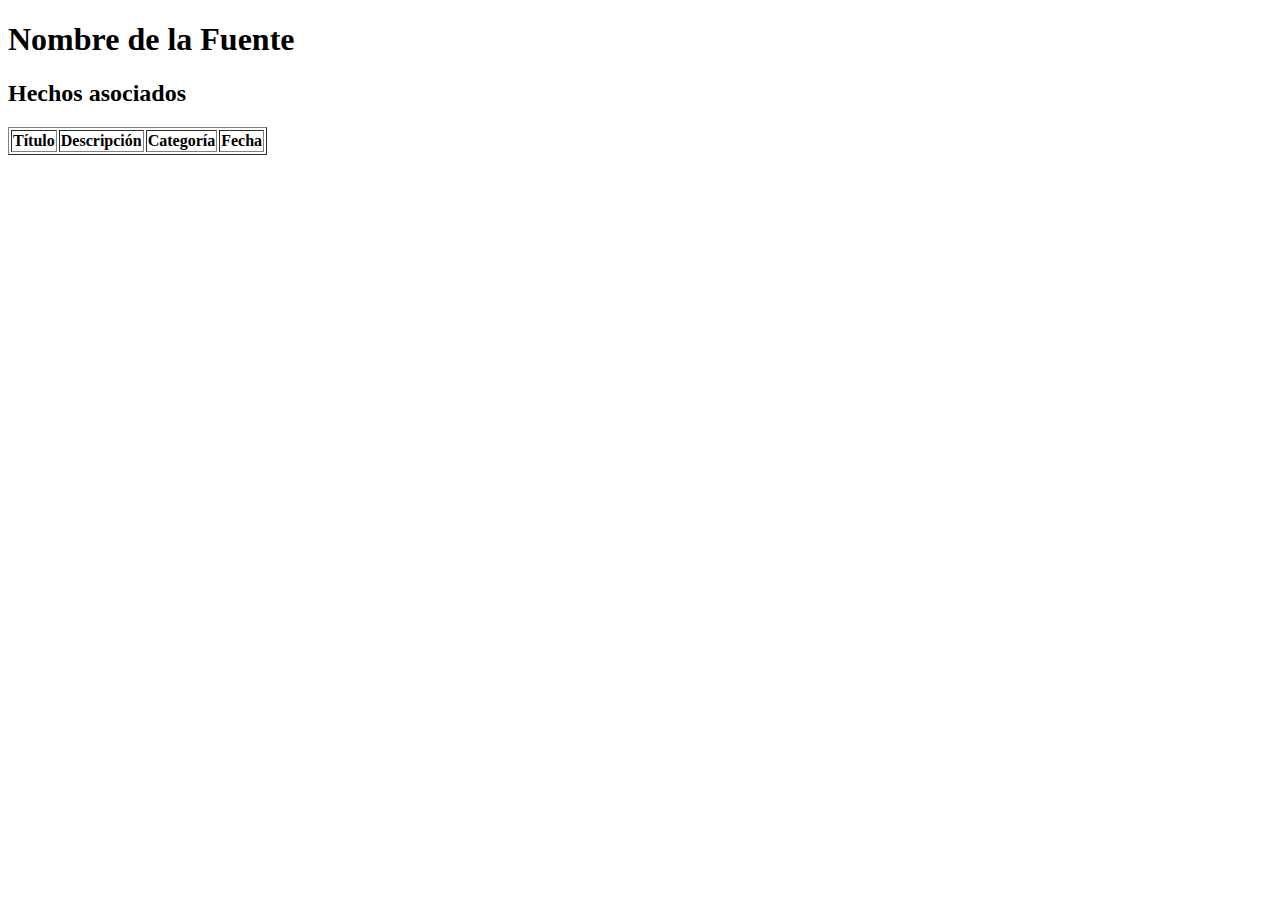
<file: Metamapa/src/main/resources/templates/agregador.html>
<!DOCTYPE html>
<html xmlns:th="http://www.thymeleaf.org">
<head>
    <meta charset="UTF-8" />
    <title>Fuente Dinamica</title>
</head>
<body>
<section>
    <h1 th:text="${agregador.id}">Nombre de la Fuente</h1>
</section>

<section>
    <h2>Hechos asociados</h2>
    <table border="1">
        <thead>
        <tr>
            <th>Título</th>
            <th>Descripción</th>
            <th>Categoría</th>
            <th>Fecha</th>
        </tr>
        </thead>
        <tbody>

        </tbody>
    </table>
</section>
</body>
</html>
</file>
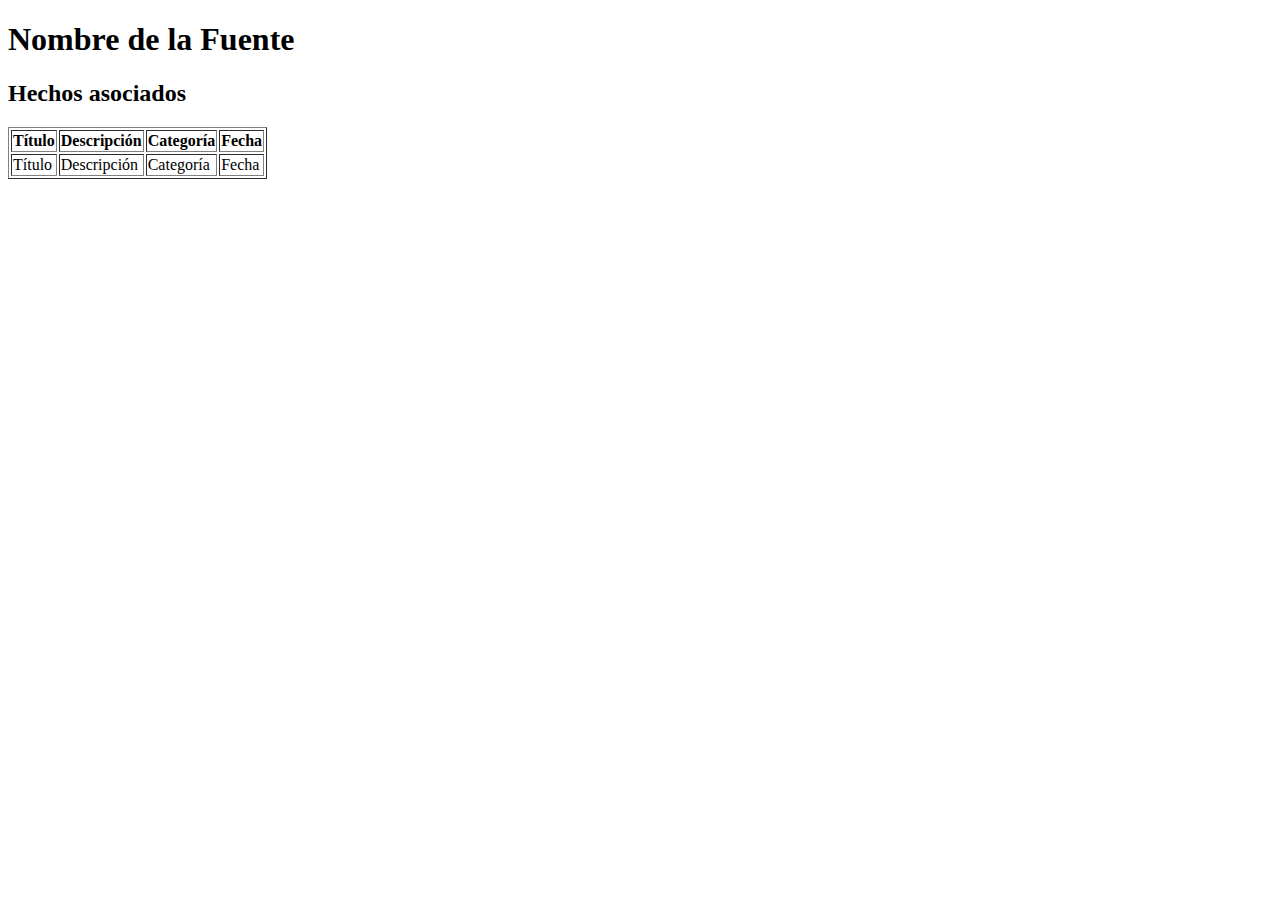
<file: Metamapa/src/main/resources/templates/fuenteDeDatos.html>
<!DOCTYPE html>
<html xmlns:th="http://www.thymeleaf.org">
<head>
  <meta charset="UTF-8" />
  <title>Fuente Dinamica</title>
</head>
<body>
<section>
  <h1 th:text="${fuente.nombre}">Nombre de la Fuente</h1>
</section>

<section>
  <h2>Hechos asociados</h2>
  <table border="1">
    <thead>
    <tr>
      <th>Título</th>
      <th>Descripción</th>
      <th>Categoría</th>
      <th>Fecha</th>
    </tr>
    </thead>
    <tbody>
    <tr th:each="hecho : ${fuente.hechos}">
      <td th:text="${hecho.titulo}">Título</td>
      <td th:text="${hecho.descripcion}">Descripción</td>
      <td th:text="${hecho.categoria}">Categoría</td>
      <td th:text="${hecho.fechaHecho}">Fecha</td>
    </tr>
    </tbody>
  </table>
</section>
</body>
</html>
</file>
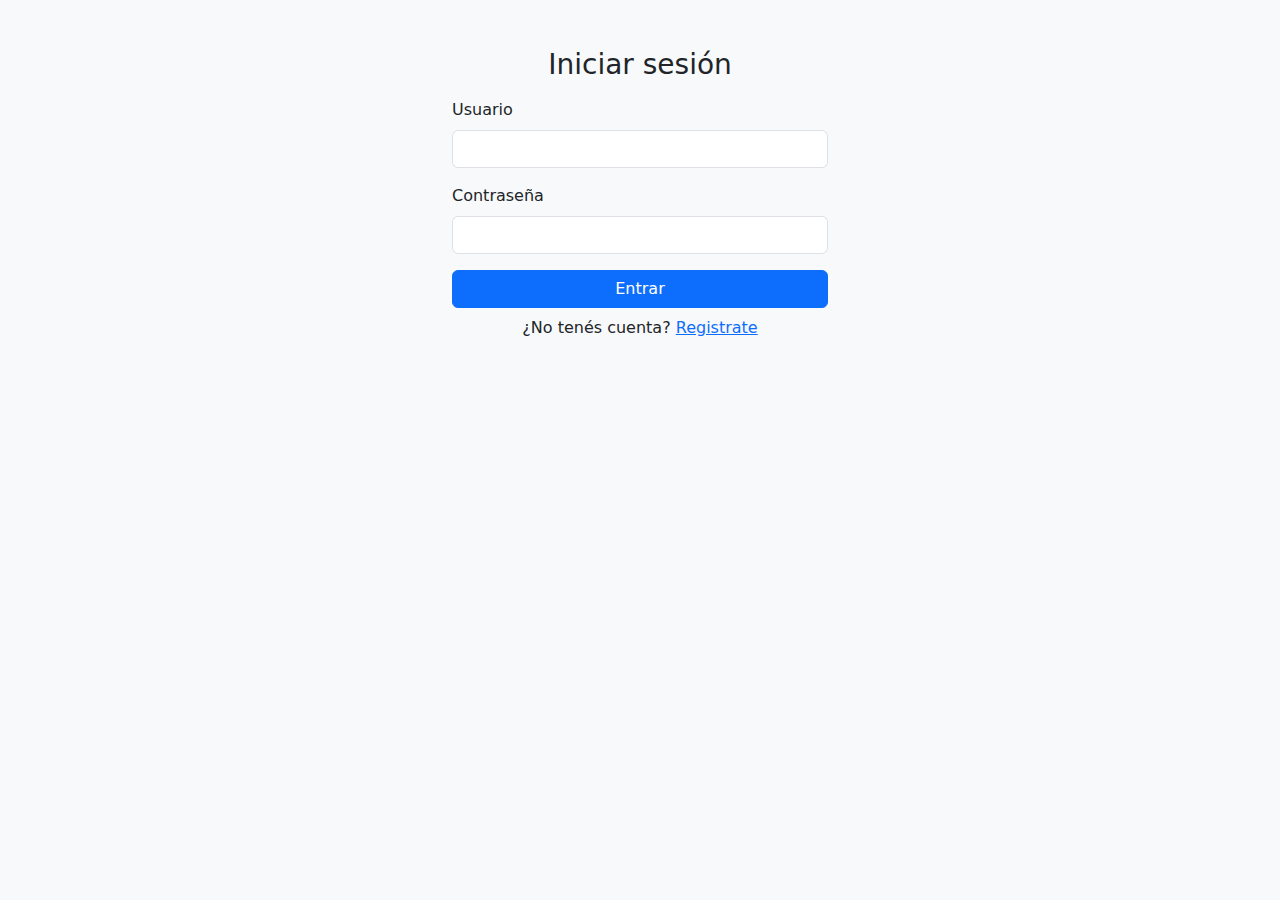
<file: Metamapa/metamapa-service/src/main/resources/static/login.html>
<!DOCTYPE html>
<html lang="es">
<head>
    <meta charset="UTF-8">
    <title>Login - MetaMapa</title>
    <link href="https://cdn.jsdelivr.net/npm/bootstrap@5.3.2/dist/css/bootstrap.min.css" rel="stylesheet">
</head>
<body class="bg-light">
<div class="container mt-5" style="max-width: 400px;">
    <h3 class="mb-3 text-center">Iniciar sesión</h3>
    <form id="formLogin">
        <div class="mb-3">
            <label for="usuario" class="form-label">Usuario</label>
            <input type="text" class="form-control" id="usuario" required>
        </div>
        <div class="mb-3">
            <label for="password" class="form-label">Contraseña</label>
            <input type="password" class="form-control" id="password" required>
        </div>
        <button type="submit" class="btn btn-primary w-100">Entrar</button>
    </form>
    <p class="mt-2 text-center">
        ¿No tenés cuenta? <a href="registro.html">Registrate</a>
    </p>
</div>

<script src="js/login.js"></script>

</body>
</html>
</file>
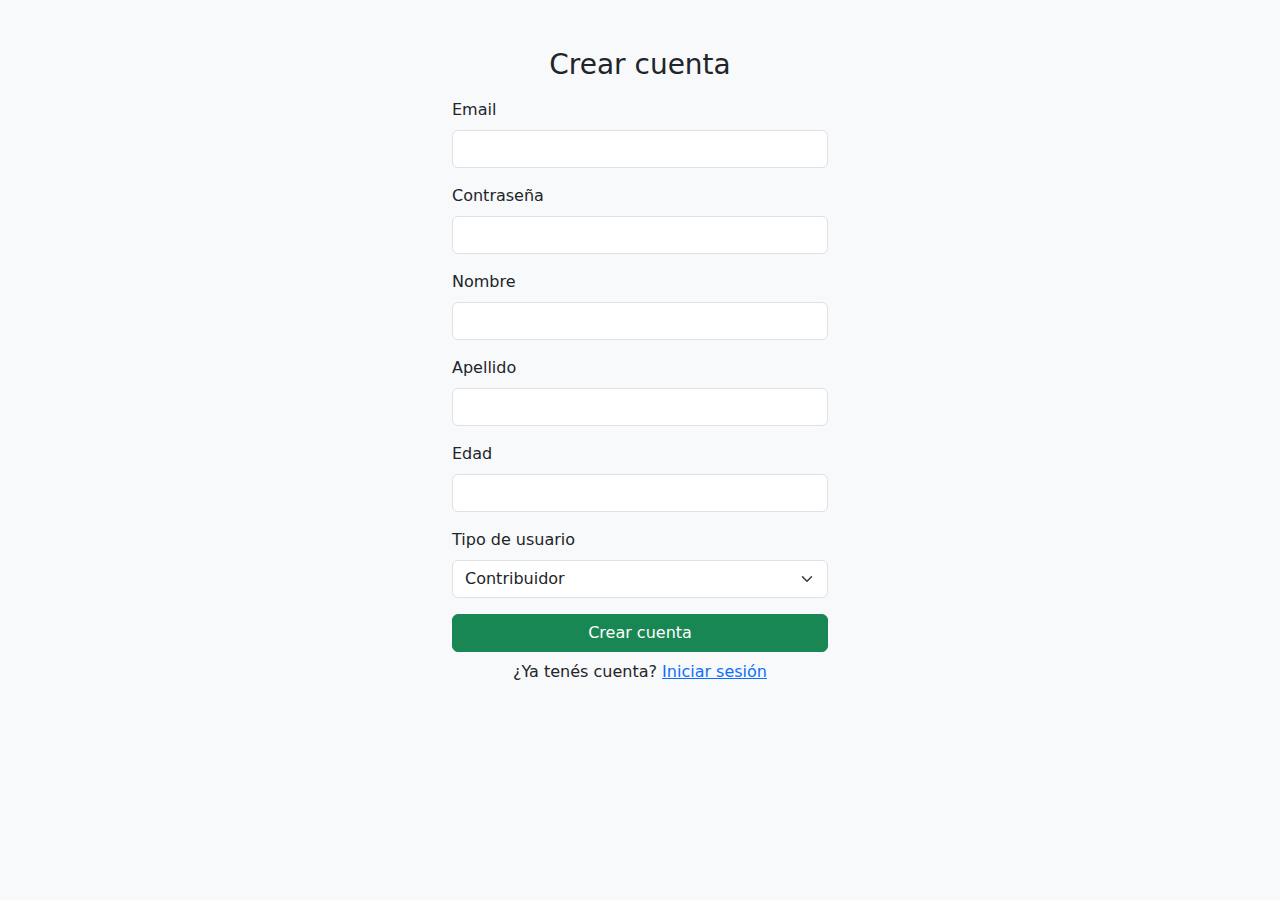
<file: Metamapa/metamapa-service/src/main/resources/static/registro.html>
<!DOCTYPE html>
<html lang="es">
<head>
    <meta charset="UTF-8">
    <title>Registro - MetaMapa</title>
    <link href="https://cdn.jsdelivr.net/npm/bootstrap@5.3.2/dist/css/bootstrap.min.css" rel="stylesheet">
</head>
<body class="bg-light">
<div class="container mt-5" style="max-width: 400px;">
    <h3 class="mb-3 text-center">Crear cuenta</h3>
    <form id="formRegistro">
        <div class="mb-3">
            <label for="nuevoEmail" class="form-label">Email</label>
            <input type="email" class="form-control" id="nuevoEmail" required>
        </div>
        <div class="mb-3">
            <label for="nuevoPassword" class="form-label">Contraseña</label>
            <input type="password" class="form-control" id="nuevoPassword" required>
        </div>
        <div class="mb-3">
            <label for="nuevoNombre" class="form-label">Nombre</label>
            <input type="text" class="form-control" id="nuevoNombre" required>
        </div>
        <div class="mb-3">
            <label for="nuevoApellido" class="form-label">Apellido</label>
            <input type="text" class="form-control" id="nuevoApellido" required>
        </div>
        <div class="mb-3">
            <label for="nuevoEdad" class="form-label">Edad</label>
            <input type="number" class="form-control" id="nuevoEdad" required>
        </div>
        <div class="mb-3">
            <label for="tipoUsuario" class="form-label">Tipo de usuario</label>
            <select id="tipoUsuario" class="form-select" required>
                <option value="Contribuidor">Contribuidor</option>
                <option value="Administrador">Administrador</option>
            </select>
        </div>
        <button type="submit" class="btn btn-success w-100">Crear cuenta</button>
    </form>
    <p class="mt-2 text-center">
        ¿Ya tenés cuenta? <a href="login.html">Iniciar sesión</a>
    </p>
</div>

<script src="js/register.js"></script>

</body>
</html>
</file>
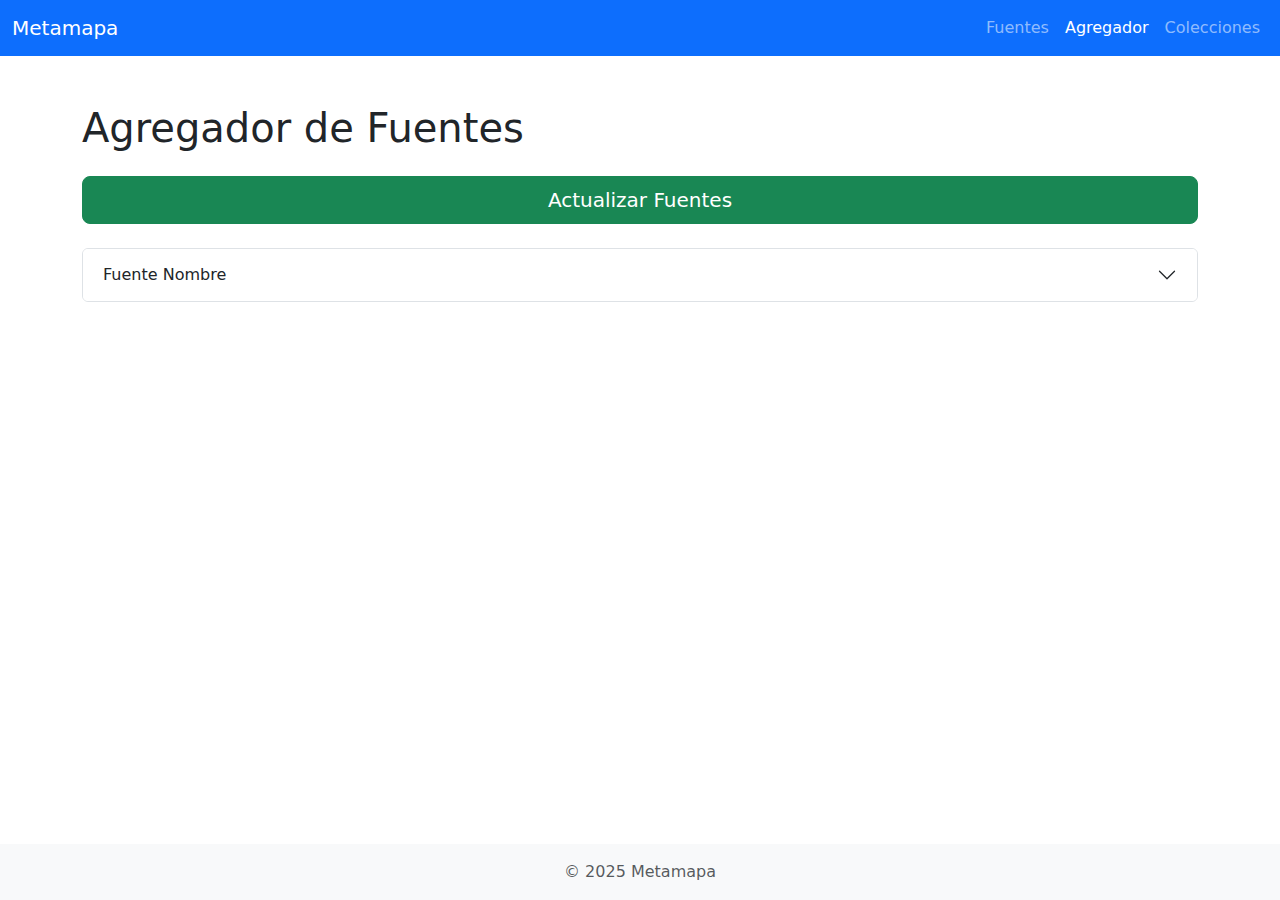
<file: Metamapa/metamapa-service/src/main/resources/templates/agregador.html>
<!DOCTYPE html>
<html xmlns:th="http://www.thymeleaf.org" lang="es">
<head>
    <meta charset="UTF-8" />
    <meta name="viewport" content="width=device-width, initial-scale=1" />
    <title>Metamapa - Agregador</title>
    <!-- Bootstrap CSS -->
    <link href="https://cdn.jsdelivr.net/npm/bootstrap@5.3.0/dist/css/bootstrap.min.css" rel="stylesheet"/>
</head>
<body class="d-flex flex-column min-vh-100">
<!-- Navbar -->
<nav class="navbar navbar-expand-lg navbar-dark bg-primary">
    <div class="container-fluid">
        <a class="navbar-brand" th:href="@{/metamapa}">Metamapa</a>
        <button class="navbar-toggler" type="button" data-bs-toggle="collapse" data-bs-target="#navbarNav"
                aria-controls="navbarNav" aria-expanded="false" aria-label="Toggle navigation">
            <span class="navbar-toggler-icon"></span>
        </button>
        <div class="collapse navbar-collapse" id="navbarNav">
            <ul class="navbar-nav ms-auto">
                <li class="nav-item">
                    <a class="nav-link" th:href="@{/metamapa/fuentesDeDatos/}">Fuentes</a>
                </li>
                <li class="nav-item">
                    <a class="nav-link active" aria-current="page" th:href="@{/metamapa/agregador/}">Agregador</a>
                </li>
                <li class="nav-item">
                    <a class="nav-link " th:href="@{/metamapa/colecciones/}">Colecciones</a>
                </li>
            </ul>
        </div>
    </div>
</nav>

<!-- Main content -->
<main class="container my-5 flex-grow-1">
    <h1 class="mb-4">Agregador de Fuentes</h1>
    <div class="d-grid mb-4">
        <button id="btnActualizar" class="btn btn-success btn-lg">Actualizar Fuentes</button>
    </div>

    <div class="accordion" id="accordionFuentes">
        <div class="accordion-item" th:each="fuente : ${agregador.fuentesDeDatos}">
            <h2 class="accordion-header" th:id="'heading-' + ${fuente.id}">
                <button class="accordion-button collapsed" type="button" data-bs-toggle="collapse"
                        th:data-bs-target="'#collapse-' + ${fuente.id}" aria-expanded="false"
                        th:aria-controls="'collapse-' + ${fuente.id}">
                    <span th:text="${fuente.nombre}">Fuente Nombre</span>
                </button>
            </h2>
            <div class="accordion-collapse collapse" th:id="'collapse-' + ${fuente.id}"
                 th:aria-labelledby="'heading-' + ${fuente.id}" data-bs-parent="#accordionFuentes">
                <div class="accordion-body p-0">
                    <div class="table-responsive">
                        <table class="table table-striped mb-0">
                            <thead class="table-light">
                            <tr>
                                <th>Título</th>
                                <th>Descripción</th>
                                <th>Categoría</th>
                                <th>Fecha</th>
                            </tr>
                            </thead>
                            <tbody>
                            <tr th:each="hecho : ${fuente.hechos.size() > 50 ? fuente.hechos.subList(0,50) : fuente.hechos}">
                                <td th:text="${hecho.titulo}">Título</td>
                                <td th:text="${hecho.descripcion}">Descripción</td>
                                <td th:text="${hecho.categoria}">Categoría</td>
                                <td th:text="${hecho.fechaHecho}">Fecha</td>
                            </tr>
                            <tr th:if="${fuente.hechos.size() > 50}">
                                <td colspan="4" class="text-center">...y más hechos disponibles</td>
                            </tr>
                            <tr th:if="${#lists.isEmpty(fuente.hechos)}">
                                <td colspan="4" class="text-center">No hay hechos para esta fuente.</td>
                            </tr>
                            </tbody>
                        </table>
                    </div>
                </div>
            </div>
        </div>
    </div>
</main>

<!-- Footer -->
<footer class="bg-light text-center py-3 mt-auto">
    <div class="container">
        <span class="text-muted">&copy; 2025 Metamapa</span>
    </div>
</footer>

<!-- Bootstrap JS Bundle -->
<script src="https://cdn.jsdelivr.net/npm/bootstrap@5.3.0/dist/js/bootstrap.bundle.min.js"></script>
<!-- AJAX para actualizar y recargar -->
<script th:inline="javascript">
    /*<![CDATA[*/
    const urlActualizar = /*[[@{/metamapa/agregador/fuentes/actualizar}]]*/ '';
    document.getElementById('btnActualizar').addEventListener('click', function() {
        fetch(urlActualizar, { method: 'POST' })
            .then(response => {
                if (!response.ok) throw new Error('Error ' + response.status);
                window.location.reload();
            })
            .catch(err => {
                console.error(err);
                alert('Error actualizando fuentes: ' + err.message);
            });
    });
    /*]]>*/
</script>
</body>
</html>
</file>
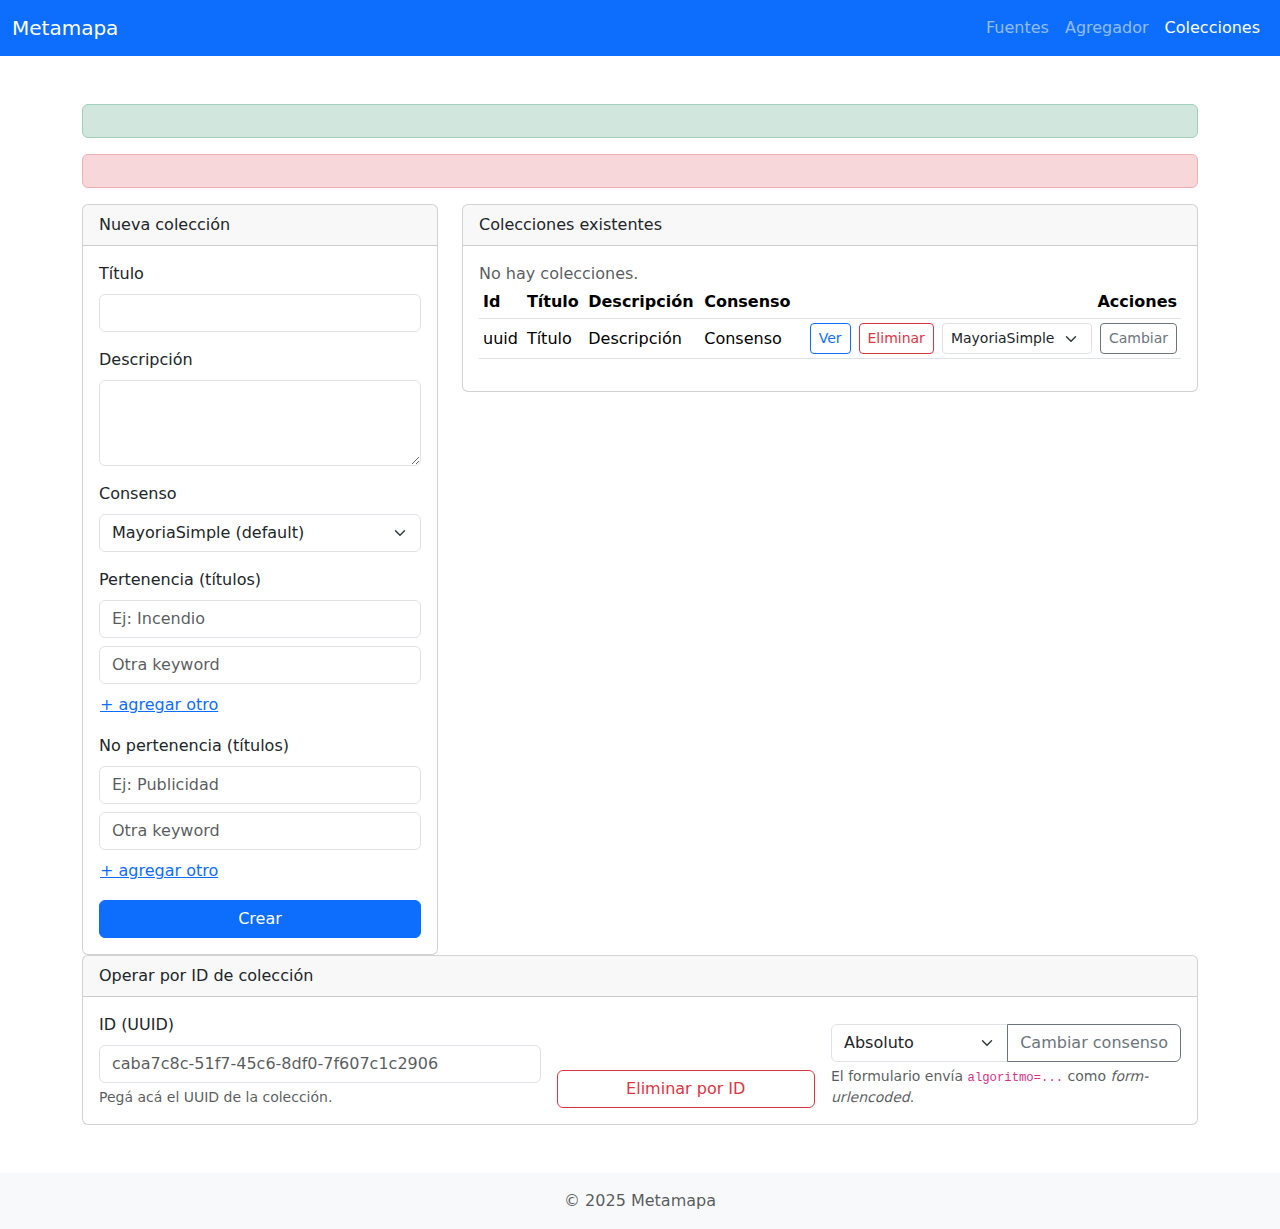
<file: Metamapa/metamapa-service/src/main/resources/templates/colecciones.html>
<!-- src/main/resources/templates/colecciones.html -->
<!DOCTYPE html>
<html xmlns:th="http://www.thymeleaf.org" lang="es">
<head>
    <meta charset="UTF-8"/>
    <meta name="viewport" content="width=device-width, initial-scale=1"/>
    <title>Colecciones · Metamapa</title>

    <!-- Si preferís local, reemplazá por WebJars -->
    <link rel="stylesheet"
          href="https://cdn.jsdelivr.net/npm/bootstrap@5.3.3/dist/css/bootstrap.min.css"/>
</head>
<body class="d-flex flex-column min-vh-100">

<!-- Navbar -->
<nav class="navbar navbar-expand-lg navbar-dark bg-primary">
    <div class="container-fluid">
        <a class="navbar-brand" th:href="@{/metamapa}">Metamapa</a>
        <button class="navbar-toggler" type="button" data-bs-toggle="collapse" data-bs-target="#navbarNav"
                aria-controls="navbarNav" aria-expanded="false" aria-label="Toggle navigation">
            <span class="navbar-toggler-icon"></span>
        </button>
        <div id="navbarNav" class="collapse navbar-collapse">
            <ul class="navbar-nav ms-auto">
                <li class="nav-item"><a class="nav-link" th:href="@{/metamapa/fuentesDeDatos/}">Fuentes</a></li>
                <li class="nav-item"><a class="nav-link" th:href="@{/metamapa/agregador/}">Agregador</a></li>
                <li class="nav-item"><a class="nav-link active" aria-current="page" th:href="@{/metamapa/colecciones}">Colecciones</a></li>
            </ul>
        </div>
    </div>
</nav>

<!-- Main -->
<main class="container my-5 flex-grow-1">

    <!-- Flash messages -->
    <div th:if="${success}" class="alert alert-success" th:text="${success}"></div>
    <div th:if="${error}" class="alert alert-danger" th:text="${error}"></div>

    <div class="row g-4">
        <!-- Nueva colección -->
        <div class="col-lg-4">
            <div class="card">
                <div class="card-header">Nueva colección</div>
                <div class="card-body">
                    <!-- Usá esta acción si tenés el handler HTML que hace redirect (ui) -->
                    <form th:action="@{/metamapa/colecciones}" method="post">
                        <div class="mb-3">
                            <label class="form-label">Título</label>
                            <input name="titulo" class="form-control" required/>
                        </div>
                        <div class="mb-3">
                            <label class="form-label">Descripción</label>
                            <textarea name="descripcion" class="form-control" rows="3" required></textarea>
                        </div>
                        <div class="mb-3">
                            <label class="form-label">Consenso</label>
                            <select name="consenso" class="form-select">
                                <option value="">MayoriaSimple (default)</option>
                                <option value="Absoluto">Absoluto</option>
                                <option value="MayoriaSimple">MayoriaSimple</option>
                                <option value="MultiplesMenciones">MultiplesMenciones</option>
                            </select>
                        </div>

                        <!-- Pertenencia (títulos) - múltiples inputs con el mismo name -->
                        <div class="mb-3">
                            <label class="form-label">Pertenencia (títulos)</label>
                            <input name="pertenenciaTitulos" class="form-control mb-2" placeholder="Ej: Incendio"/>
                            <input name="pertenenciaTitulos" class="form-control mb-2" placeholder="Otra keyword"/>
                            <button type="button" class="btn btn-link p-0" onclick="
                const c=this.closest('.mb-3');
                const i=c.querySelector('input').cloneNode();
                i.value=''; i.placeholder='Otro...'; i.classList.add('mb-2');
                c.appendChild(i);
              ">+ agregar otro</button>
                        </div>

                        <!-- No pertenencia (títulos) -->
                        <div class="mb-3">
                            <label class="form-label">No pertenencia (títulos)</label>
                            <input name="noPertenenciaTitulos" class="form-control mb-2" placeholder="Ej: Publicidad"/>
                            <input name="noPertenenciaTitulos" class="form-control mb-2" placeholder="Otra keyword"/>
                            <button type="button" class="btn btn-link p-0" onclick="
                const c=this.closest('.mb-3');
                const i=c.querySelector('input').cloneNode();
                i.value=''; i.placeholder='Otro...'; i.classList.add('mb-2');
                c.appendChild(i);
              ">+ agregar otro</button>
                        </div>

                        <button class="btn btn-primary w-100" type="submit">Crear</button>
                    </form>

                    <!-- Si NO tenés /metamapa/colecciones/ui, podés postear al POST JSON
                         /metamapa/colecciones/ (pero verás JSON en la respuesta, no redirect). -->
                </div>
            </div>
        </div>

        <!-- Lista de colecciones -->
        <div class="col-lg-8">
            <div class="card">
                <div class="card-header">Colecciones existentes</div>
                <div class="card-body">
                    <div th:if="${#lists.isEmpty(colecciones)}" class="text-muted">No hay colecciones.</div>

                    <table th:if="${!#lists.isEmpty(colecciones)}" class="table table-sm align-middle">
                        <thead>
                        <tr>
                            <th>Id</th>
                            <th>Título</th>
                            <th>Descripción</th>
                            <th>Consenso</th>
                            <th class="text-end">Acciones</th>
                        </tr>
                        </thead>
                        <tbody>
                        <tr th:each="c : ${colecciones}">
                            <!-- IMPORTANTE: propiedades, no métodos -->
                            <td class="text-monospace" th:text="${c.handle}">uuid</td>
                            <td th:text="${c.titulo}">Título</td>
                            <td th:text="${c.descripcion}">Descripción</td>
                            <td th:text="${c.consensoNombre ?: '-'}">Consenso</td>
                            <td>
                                <div class="d-flex justify-content-end gap-2 flex-wrap">

                                    <!-- Ver detalle -->
                                    <a class="btn btn-outline-primary btn-sm"
                                       th:href="@{|/metamapa/colecciones/${c.handle}|}">Ver</a>

                                    <!-- Eliminar (DELETE) -->
                                    <form th:action="@{|/metamapa/colecciones/${c.handle}|}" method="post"
                                          onsubmit="return confirm('¿Eliminar la colección seleccionada?');">
                                        <input type="hidden" name="_method" value="DELETE"/>
                                        <button class="btn btn-outline-danger btn-sm" type="submit">Eliminar</button>
                                    </form>

                                    <!-- Cambiar consenso (PATCH con @RequestParam algoritmo) -->
                                    <!-- Requiere handler HTML:
                                         @PatchMapping(value="/metamapa/colecciones/{uuid}/consenso", consumes=application/x-www-form-urlencoded)
                                         que lea @RequestParam String algoritmo y haga redirect -->
                                    <form th:action="@{|/metamapa/colecciones/${c.handle}/consenso|}" method="post"
                                          class="d-flex align-items-center gap-2">
                                        <input type="hidden" name="_method" value="PATCH"/>
                                        <select name="algoritmo" class="form-select form-select-sm"
                                                th:with="actual=${c.consensoNombre}">
                                            <option th:each="alg : ${algoritmosConsenso}"
                                                    th:selected="${alg==actual}"
                                                    th:text="${alg}">MayoriaSimple</option>
                                        </select>
                                        <button class="btn btn-outline-secondary btn-sm" type="submit">Cambiar</button>
                                    </form>

                                    <!-- Si NO agregás ese handler, alternativa JS: construir URL con el algoritmo y usar PATCH path-variable.
                                         Pero es más prolijo el @RequestParam. -->

                                </div>
                            </td>
                        </tr>
                        </tbody>
                    </table>

                </div>
            </div>
        </div>
    </div>
    <!-- Operar por ID -->
    <div class="col-lg-12">
        <div class="card">
            <div class="card-header">Operar por ID de colección</div>
            <div class="card-body">
                <div class="row g-3 align-items-end">
                    <div class="col-md-5">
                        <label class="form-label">ID (UUID)</label>
                        <input id="op-id" class="form-control" placeholder="caba7c8c-51f7-45c6-8df0-7f607c1c2906"
                               pattern="[0-9a-fA-F\-]{36}" />
                        <div class="form-text">Pegá acá el UUID de la colección.</div>
                    </div>

                    <!-- Eliminar -->
                    <div class="col-md-3">
                        <form id="form-del" method="post" onsubmit="return setActionAndSubmit(this, id => `/metamapa/colecciones/${encodeURIComponent(id)}`)">
                            <input type="hidden" name="_method" value="DELETE" />
                            <button class="btn btn-outline-danger w-100" type="submit"
                                    onclick="return confirm('¿Eliminar la colección indicada?')">
                                Eliminar por ID
                            </button>
                        </form>
                    </div>

                    <!-- Cambiar consenso -->
                    <div class="col-md-4">
                        <form id="form-cons" method="post"
                              onsubmit="return setActionAndSubmit(this, id => `/metamapa/colecciones/${encodeURIComponent(id)}/consenso`)">
                            <input type="hidden" name="_method" value="PATCH" />
                            <div class="input-group">
                                <select name="algoritmo" class="form-select">
                                    <option value="Absoluto">Absoluto</option>
                                    <option value="MayoriaSimple">MayoriaSimple</option>
                                    <option value="MultiplesMenciones">MultiplesMenciones</option>
                                </select>
                                <button class="btn btn-outline-secondary" type="submit">Cambiar consenso</button>
                            </div>
                        </form>
                        <div class="form-text">El formulario envía <code>algoritmo=...</code> como <em>form-urlencoded</em>.</div>
                    </div>
                </div>
            </div>
        </div>
    </div>

    <script>
        function setActionAndSubmit(form, pathBuilder) {
            const idInput = document.getElementById('op-id');
            const id = (idInput.value || '').trim();
            if (!id) { alert('Ingresá un ID'); idInput.focus(); return false; }
            form.action = pathBuilder(id);
            return true; // deja que el form se envíe
        }
    </script>
</main>

<!-- Footer -->
<footer class="bg-light text-center py-3 mt-auto">
    <div class="container">
        <span class="text-muted">&copy; 2025 Metamapa</span>
    </div>
</footer>

<script src="https://cdn.jsdelivr.net/npm/bootstrap@5.3.3/dist/js/bootstrap.bundle.min.js"></script>
</body>
</html>
</file>
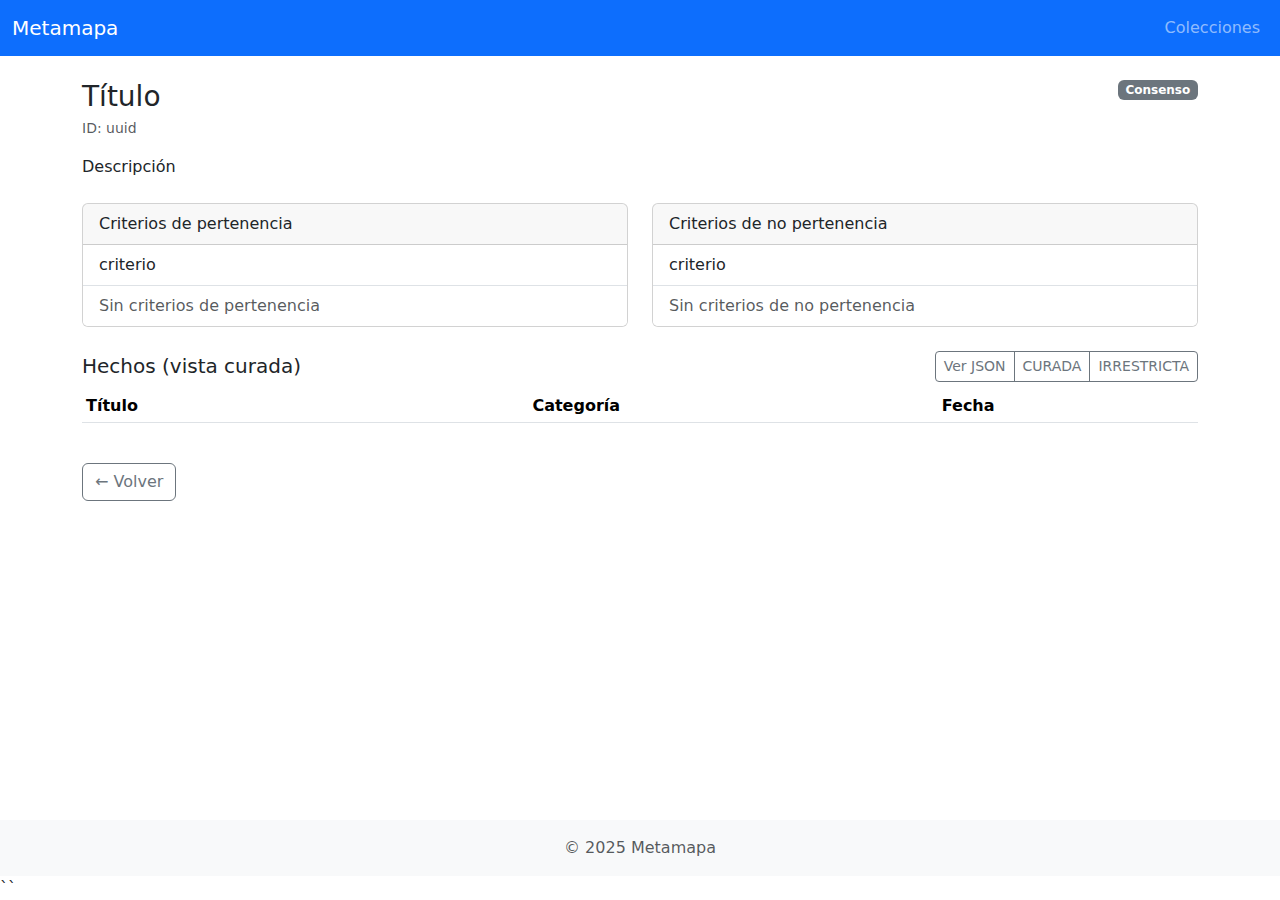
<file: Metamapa/metamapa-service/src/main/resources/templates/detalle.html>
<!DOCTYPE html>
<html xmlns:th="http://www.thymeleaf.org" lang="es">
<head>
    <meta charset="UTF-8"/>
    <meta name="viewport" content="width=device-width, initial-scale=1"/>
    <title th:text="${coleccion.titulo}">Detalle de colección</title>
    <link href="https://cdn.jsdelivr.net/npm/bootstrap@5.3.0/dist/css/bootstrap.min.css" rel="stylesheet"/>
</head>
<body class="d-flex flex-column min-vh-100">

<nav class="navbar navbar-expand-lg navbar-dark bg-primary">
    <div class="container-fluid">
        <a class="navbar-brand" th:href="@{/metamapa/}">Metamapa</a>
        <div class="collapse navbar-collapse">
            <ul class="navbar-nav ms-auto">
                <li class="nav-item"><a class="nav-link" th:href="@{/metamapa/colecciones}">Colecciones</a></li>
            </ul>
        </div>
    </div>
</nav>

<main class="container my-4 flex-grow-1">
    <div class="d-flex justify-content-between align-items-start mb-3">
        <div>
            <h1 class="h3 mb-1" th:text="${coleccion.titulo}">Título</h1>
            <div class="text-muted small">
                ID: <span th:text="${coleccion.handle}">uuid</span>
            </div>
        </div>
        <span class="badge text-bg-secondary"
              th:text="${coleccion.consensoNombre ?: '-'}">Consenso</span>
    </div>

    <p class="mb-4" th:text="${coleccion.descripcion}">Descripción</p>

    <div class="row g-4">
        <section class="col-lg-6">
            <div class="card h-100">
                <div class="card-header">Criterios de pertenencia</div>
                <ul class="list-group list-group-flush">
                    <li class="list-group-item"
                        th:each="c : ${coleccion.criterioPertenencia}">criterio</li>
                    <li class="list-group-item text-muted" th:if="${#lists.isEmpty(coleccion.criterioPertenencia)}">
                        Sin criterios de pertenencia
                    </li>
                </ul>
            </div>
        </section>

        <section class="col-lg-6">
            <div class="card h-100">
                <div class="card-header">Criterios de no pertenencia</div>
                <ul class="list-group list-group-flush">
                    <li class="list-group-item"
                        th:each="c : ${coleccion.criterioNoPertenencia}">criterio</li>
                    <li class="list-group-item text-muted" th:if="${#lists.isEmpty(coleccion.criterioNoPertenencia)}">
                        Sin criterios de no pertenencia
                    </li>
                </ul>
            </div>
        </section>
    </div>

    <section class="mt-4">
        <div class="d-flex justify-content-between align-items-center mb-2">
            <h2 class="h5 mb-0">Hechos (vista curada)</h2>
            <div class="btn-group">
                <a class="btn btn-sm btn-outline-secondary"
                   th:href="@{|/metamapa/api/colecciones/${coleccion.handle}/hechos/|}" target="_blank">Ver JSON</a>
                <a class="btn btn-sm btn-outline-secondary"
                   th:href="@{|/metamapa/api/colecciones/${coleccion.handle}/hechos/CURADA|}" target="_blank">CURADA</a>
                <a class="btn btn-sm btn-outline-secondary"
                   th:href="@{|/metamapa/api/colecciones/${coleccion.handle}/hechos/IRRESTRICTA|}" target="_blank">IRRESTRICTA</a>
            </div>
        </div>

        <div class="table-responsive">
            <table class="table table-sm align-middle">
                <thead>
                <tr>
                    <th style="width:40%">Título</th>
                    <th>Categoría</th>
                    <th>Fecha</th>
                </tr>
                </thead>
            </table>
        </div>
    </section>

    <div class="mt-4">
        <a th:href="@{/metamapa/colecciones}" class="btn btn-outline-secondary">← Volver</a>
    </div>
</main>

<footer class="bg-light text-center py-3 mt-auto">
    <div class="container"><span class="text-muted">&copy; 2025 Metamapa</span></div>
</footer>

<script src="https://cdn.jsdelivr.net/npm/bootstrap@5.3.0/dist/js/bootstrap.bundle.min.js"></script>
</body>
</html>
``
</file>
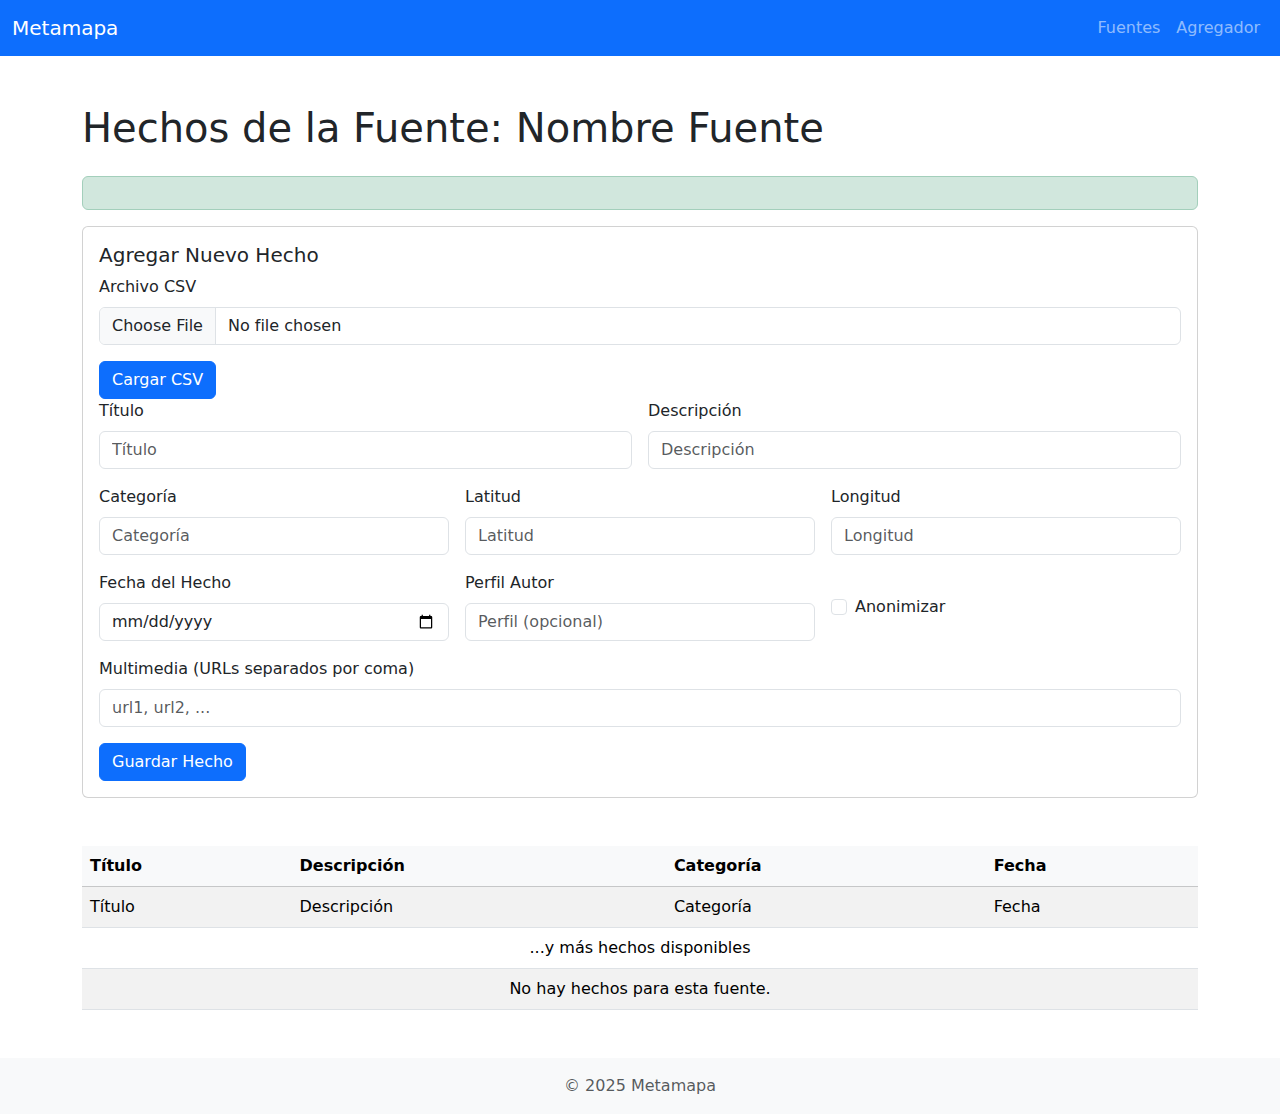
<file: Metamapa/metamapa-service/src/main/resources/templates/fuenteDeDatos.html>
<!DOCTYPE html>
<html xmlns:th="http://www.thymeleaf.org" lang="es">
<head>
    <meta charset="UTF-8" />
    <meta name="viewport" content="width=device-width, initial-scale=1" />
    <title>Metamapa - Hechos de Fuente</title>
    <!-- Bootstrap CSS -->
    <link href="https://cdn.jsdelivr.net/npm/bootstrap@5.3.0/dist/css/bootstrap.min.css" rel="stylesheet"/>
</head>
<body class="d-flex flex-column min-vh-100">
<!-- Navbar -->
<nav class="navbar navbar-expand-lg navbar-dark bg-primary">
    <div class="container-fluid">
        <a class="navbar-brand" th:href="@{/metamapa}">Metamapa</a>
        <button class="navbar-toggler" type="button" data-bs-toggle="collapse" data-bs-target="#navbarNav"
                aria-controls="navbarNav" aria-expanded="false" aria-label="Toggle navigation">
            <span class="navbar-toggler-icon"></span>
        </button>
        <div class="collapse navbar-collapse" id="navbarNav">
            <ul class="navbar-nav ms-auto">
                <li class="nav-item">
                    <a class="nav-link" th:href="@{/metamapa/fuentesDeDatos/}">Fuentes</a>
                </li>
                <li class="nav-item">
                    <a class="nav-link" th:href="@{/metamapa/agregador/}">Agregador</a>
                </li>
            </ul>
        </div>
    </div>
</nav>

<!-- Main content -->
<main class="container my-5 flex-grow-1">
    <h1 class="mb-4">Hechos de la Fuente: <span th:text="${fuente.nombre}">Nombre Fuente</span></h1>

    <!-- Mensaje de éxito tras carga de hecho -->
    <div th:if="${success}" class="alert alert-success" role="alert" th:text="${success}"></div>

    <!-- Formulario para cargar nuevo hecho -->
    <div class="card mb-5">
        <div class="card-body">
            <h5 class="card-title">Agregar Nuevo Hecho</h5>

            <!-- Form para Fuente Estática -->
            <form th:if="${fuente.tipoFuente.name() ne 'FUENTEDINAMICA'}"
                  th:action="@{/metamapa/fuentesDeDatos/{id}/cargarCSV(id=${fuente.id})}"
                  method="post" enctype="multipart/form-data">
                <input type="hidden"/>
                <div class="mb-3">
                    <label for="file" class="form-label">Archivo CSV</label>
                    <input type="file" id="file" name="file" class="form-control" accept=".csv" required />
                </div>
                <button type="submit" class="btn btn-primary">Cargar CSV</button>
            </form>

            <!-- Form para Fuente Dinámica, Demo o Metamapa -->
            <form th:if="${fuente.tipoFuente.name() eq 'FUENTEDINAMICA'}"
                  th:action="@{/metamapa/fuentesDeDatos/{id}/cargarHecho(id=${fuente.id})}"
                  method="post">
                <input type="hidden" />
                <div class="row g-3">
                    <div class="col-md-6">
                        <label for="titulo" class="form-label">Título</label>
                        <input type="text" id="titulo" name="titulo" class="form-control" placeholder="Título" />
                    </div>
                    <div class="col-md-6">
                        <label for="descripcion" class="form-label">Descripción</label>
                        <input type="text" id="descripcion" name="descripcion" class="form-control" placeholder="Descripción" />
                    </div>
                    <div class="col-md-4">
                        <label for="categoria" class="form-label">Categoría</label>
                        <input type="text" id="categoria" name="categoria" class="form-control" placeholder="Categoría" />
                    </div>
                    <div class="col-md-4">
                        <label for="latitud" class="form-label">Latitud</label>
                        <input type="number" step="any" id="latitud" name="latitud" class="form-control" placeholder="Latitud" />
                    </div>
                    <div class="col-md-4">
                        <label for="longitud" class="form-label">Longitud</label>
                        <input type="number" step="any" id="longitud" name="longitud" class="form-control" placeholder="Longitud" />
                    </div>
                    <div class="col-md-4">
                        <label for="fechaHecho" class="form-label">Fecha del Hecho</label>
                        <input type="date" id="fechaHecho" name="fechaHecho" class="form-control" />
                    </div>
                    <div class="col-md-4">
                        <label for="autor" class="form-label">Perfil Autor</label>
                        <input type="text" id="autor" name="autor" class="form-control" placeholder="Perfil (opcional)" />
                    </div>
                    <div class="col-md-4">
                        <div class="form-check mt-4">
                            <input class="form-check-input" type="checkbox" id="anonimo" name="anonimo" />
                            <label class="form-check-label" for="anonimo">Anonimizar</label>
                        </div>
                    </div>
                    <div class="col-12">
                        <label for="multimedia" class="form-label">Multimedia (URLs separados por coma)</label>
                        <input type="text" id="multimedia" name="multimedia" class="form-control" placeholder="url1, url2, ..." />
                    </div>
                </div>
                <div class="mt-3">
                    <button type="submit" class="btn btn-primary">Guardar Hecho</button>
                </div>
            </form>

        </div>
    </div>

    <!-- Tabla de hechos existentes -->
    <div class="table-responsive">
        <table class="table table-striped mb-0">
            <thead class="table-light">
            <tr>
                <th>Título</th>
                <th>Descripción</th>
                <th>Categoría</th>
                <th>Fecha</th>
            </tr>
            </thead>
            <tbody>
            <tr th:each="hecho : ${fuente.hechos.size() > 50 ? fuente.hechos.subList(0,50) : fuente.hechos}">
                <td th:text="${hecho.titulo}">Título</td>
                <td th:text="${hecho.descripcion}">Descripción</td>
                <td th:text="${hecho.categoria}">Categoría</td>
                <td th:text="${hecho.fechaHecho}">Fecha</td>
            </tr>
            <tr th:if="${fuente.hechos.size() > 50}">
                <td colspan="4" class="text-center">...y más hechos disponibles</td>
            </tr>
            <tr th:if="${#lists.isEmpty(fuente.hechos)}">
                <td colspan="4" class="text-center">No hay hechos para esta fuente.</td>
            </tr>
            </tbody>
        </table>
    </div>
</main>

<!-- Footer -->
<footer class="bg-light text-center py-3 mt-auto">
    <div class="container">
        <span class="text-muted">&copy; 2025 Metamapa</span>
    </div>
</footer>

<!-- Bootstrap JS Bundle -->
<script src="https://cdn.jsdelivr.net/npm/bootstrap@5.3.0/dist/js/bootstrap.bundle.min.js"></script>
</body>
</html>
</file>
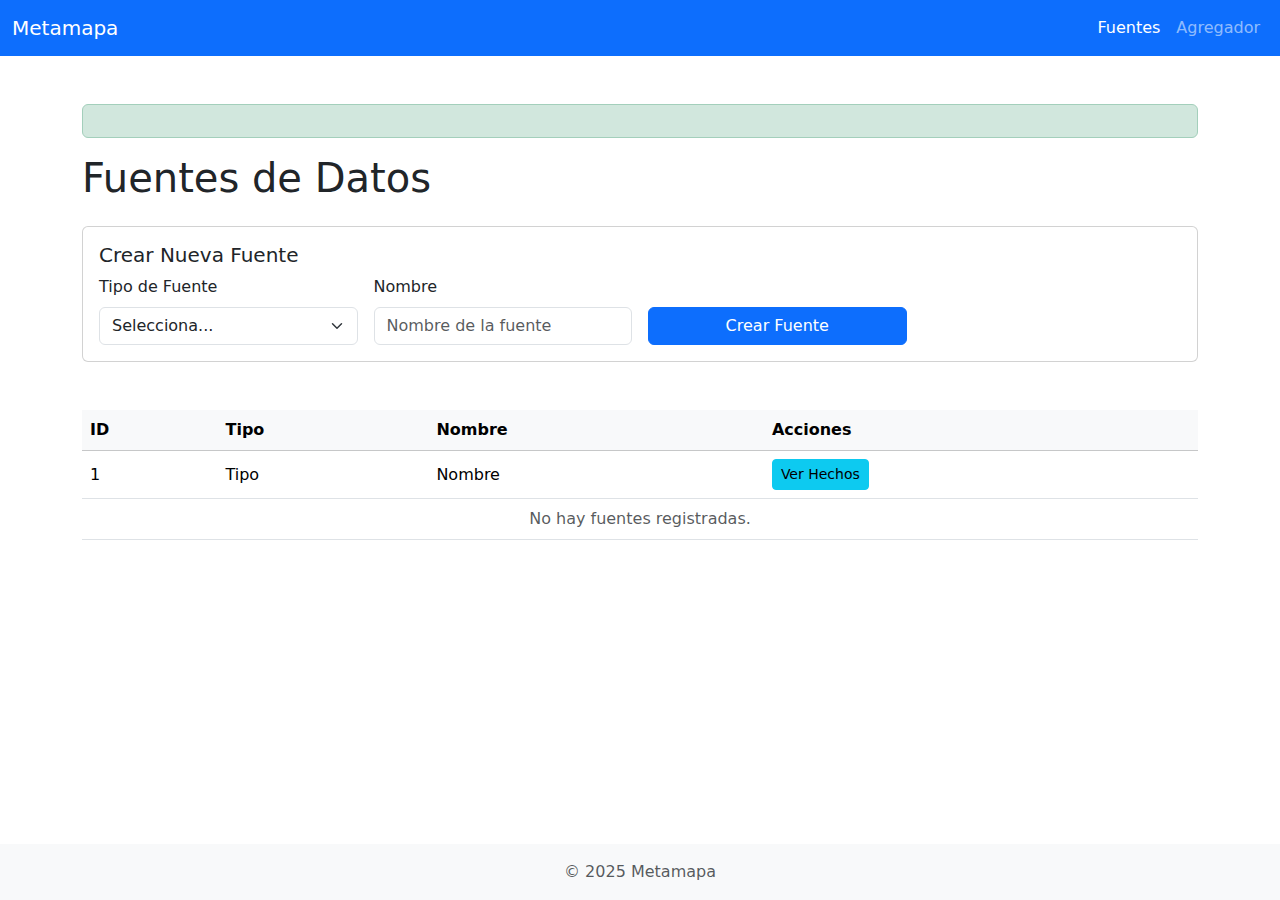
<file: Metamapa/metamapa-service/src/main/resources/templates/fuentesDeDatos.html>
<!DOCTYPE html>
<html xmlns:th="http://www.thymeleaf.org" lang="es">
<head>
  <meta charset="UTF-8" />
  <meta name="viewport" content="width=device-width, initial-scale=1" />
  <title>Metamapa - Fuentes de Datos</title>
  <!-- Bootstrap CSS -->
  <link href="https://cdn.jsdelivr.net/npm/bootstrap@5.3.0/dist/css/bootstrap.min.css" rel="stylesheet"/>
</head>
<body class="d-flex flex-column min-vh-100">
<!-- Navbar -->
<nav class="navbar navbar-expand-lg navbar-dark bg-primary">
  <div class="container-fluid">
    <a class="navbar-brand" th:href="@{/metamapa}">Metamapa</a>
    <button class="navbar-toggler" type="button" data-bs-toggle="collapse" data-bs-target="#navbarNav" aria-controls="navbarNav" aria-expanded="false" aria-label="Toggle navigation">
      <span class="navbar-toggler-icon"></span>
    </button>
    <div class="collapse navbar-collapse" id="navbarNav">
      <ul class="navbar-nav ms-auto">
        <li class="nav-item">
          <a class="nav-link active" aria-current="page" th:href="@{/metamapa/fuentesDeDatos/}">Fuentes</a>
        </li>
        <li class="nav-item">
          <a class="nav-link" th:href="@{/metamapa/agregador/}">Agregador</a>
        </li>
      </ul>
    </div>
  </div>
</nav>

<!-- Main content -->
<main class="container my-5 flex-grow-1">
  <!-- Flash message -->
  <div th:if="${success}" class="alert alert-success" role="alert" th:text="${success}"></div>

  <h1 class="mb-4">Fuentes de Datos</h1>

  <!-- Formulario tradicional para crear nueva fuente -->
  <div class="card mb-5">
    <div class="card-body">
      <h5 class="card-title">Crear Nueva Fuente</h5>
      <form th:action="@{/metamapa/fuentesDeDatos/}" method="post">
        <input type="hidden" />
        <div class="row g-3 align-items-end">
          <div class="col-md-3">
            <label for="tipo" class="form-label">Tipo de Fuente</label>
            <select id="tipo" name="tipo" class="form-select" required>
              <option value="">Selecciona...</option>
              <option value="FuenteEstatica">Estática</option>
              <option value="FuenteDemo">Demo</option>
              <option value="FuenteMetamapa">Metamapa</option>
            </select>
          </div>
          <div class="col-md-3">
            <label for="nombre" class="form-label">Nombre</label>
            <input type="text" id="nombre" name="nombre" class="form-control" placeholder="Nombre de la fuente" required />
          </div>
          <div class="col-md-3" id="urlGroup" style="display:none;">
            <label for="url" class="form-label">URL</label>
            <input type="url" id="url" name="url" class="form-control" placeholder="https://..." />
          </div>
          <div class="col-md-3 d-grid">
            <button type="submit" class="btn btn-primary">Crear Fuente</button>
          </div>
        </div>
      </form>
    </div>
  </div>

  <!-- Tabla de fuentes existentes -->
  <div class="table-responsive">
    <table class="table table-hover align-middle">
      <thead class="table-light">
      <tr>
        <th>ID</th>
        <th>Tipo</th>
        <th>Nombre</th>
        <th>Acciones</th>
      </tr>
      </thead>
      <tbody>
      <tr th:each="fuente : ${fuentesDeDatos}">
        <td th:text="${fuente.id}">1</td>
        <td th:text="${fuente.tipoFuente}">Tipo</td>
        <td th:text="${fuente.nombre}">Nombre</td>
        <td>
          <a th:href="@{/metamapa/fuentesDeDatos/{id}(id=${fuente.id})}" class="btn btn-sm btn-info">Ver Hechos</a>
        </td>
      </tr>
      <tr th:if="${#lists.isEmpty(fuentesDeDatos)}">
        <td colspan="4" class="text-center text-muted">No hay fuentes registradas.</td>
      </tr>
      </tbody>
    </table>
  </div>
</main>

<!-- Footer -->
<footer class="bg-light text-center py-3 mt-auto">
  <div class="container">
    <span class="text-muted">&copy; 2025 Metamapa</span>
  </div>
</footer>

<!-- Bootstrap JS -->
<script src="https://cdn.jsdelivr.net/npm/bootstrap@5.3.0/dist/js/bootstrap.bundle.min.js"></script>
<script>
  // Mostrar/ocultar campo URL según tipo
  document.getElementById('tipo').addEventListener('change', function() {
    const show = this.value === 'FuenteDemo' || this.value === 'FuenteMetamapa';
    document.getElementById('urlGroup').style.display = show ? 'block' : 'none';
  });
</script>
</body>
</html>
</file>
